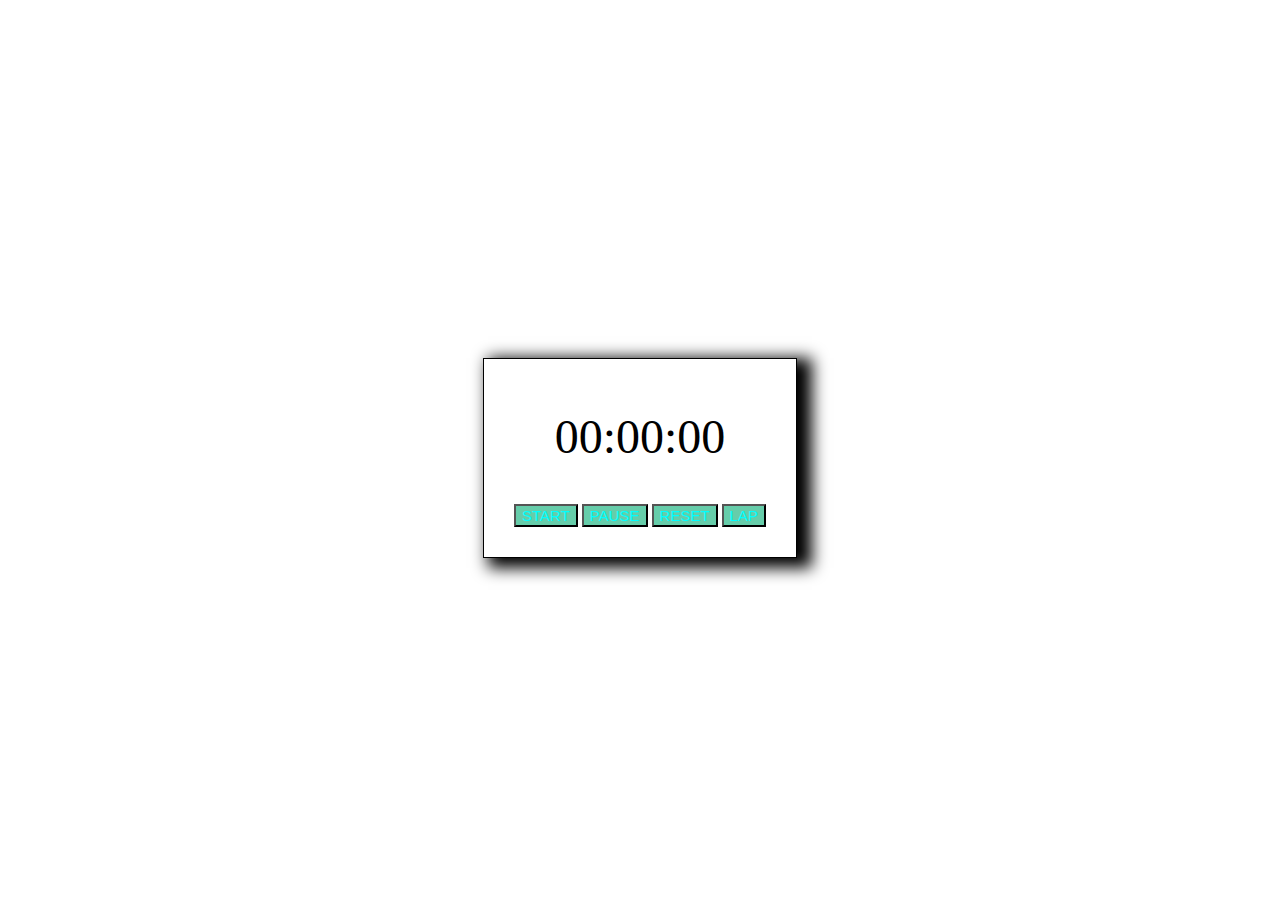
<file: task2/index.html>
<!DOCTYPE html>
<html lang="en">
<head>
   
    <title>Stopwatch</title>
    <link rel="stylesheet" href="styles.css">
</head>
<body>
    <div class="stopwatch">
        <div id="display" >00:00:00</div>
        <div class="one">
            <button id="start">START</button>
            <button id="pause">PAUSE</button>
            <button id="reset">RESET</button>
            <button id="lap">LAP</button>
        </div>
        <div id="laps"></div>
    </div>
    <script src="script.js"></script>
</body>
</html>
</file>
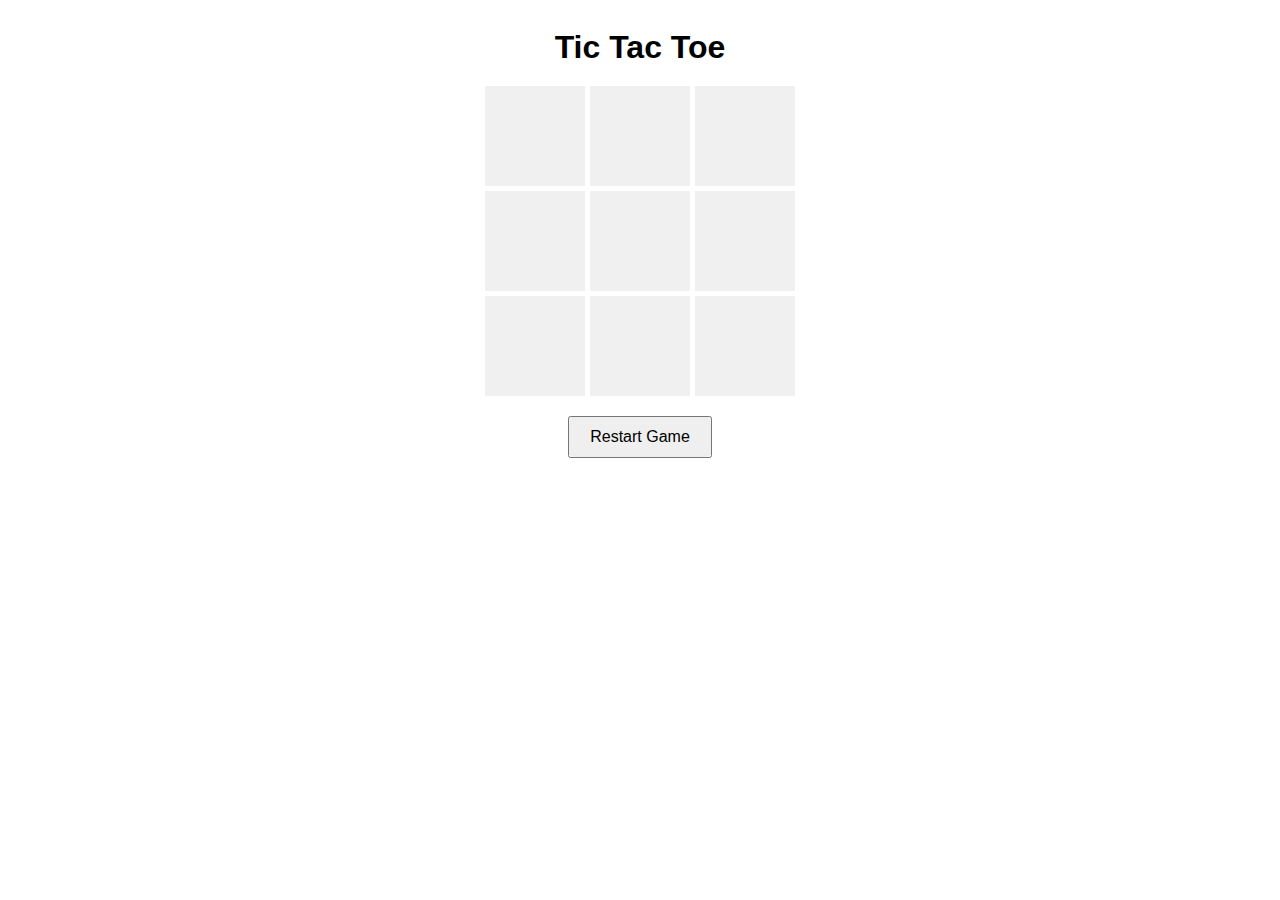
<file: task3/index.html>
<!DOCTYPE html>
<html lang="en">
<head>
    
    <title>Tic Tac Toe</title>
    <link rel="stylesheet" href="style.css">
</head>
<body>
    <h1>Tic Tac Toe</h1>
    <div id="game">
        <div class="cell" data-index="0"></div>
        <div class="cell" data-index="1"></div>
        <div class="cell" data-index="2"></div>
        <div class="cell" data-index="3"></div>
        <div class="cell" data-index="4"></div>
        <div class="cell" data-index="5"></div>
        <div class="cell" data-index="6"></div>
        <div class="cell" data-index="7"></div>
        <div class="cell" data-index="8"></div>
    </div>
    <button id="reset">Restart Game</button>
    <script src="script.js"></script>
</body>
</html>
</file>
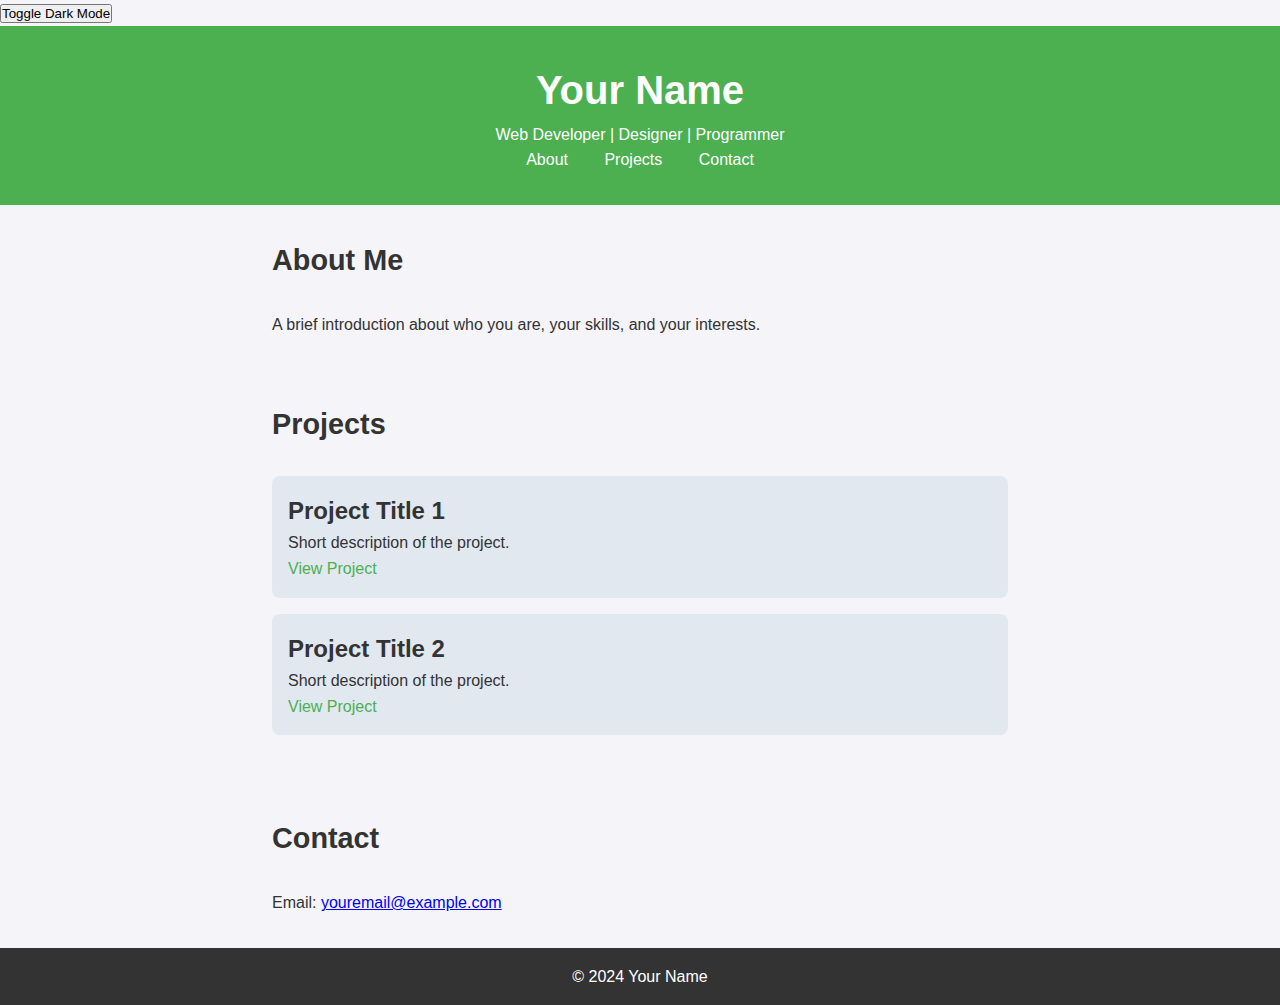
<file: task4/index.html>
<!DOCTYPE html>
<html lang="en">
<head>
    
    <title>My Portfolio</title>
    <link rel="stylesheet" href="style.css">
</head>
<body>
    <!-- Header Section -->
    <header>
        <h1>Your Name</h1>
        <p>Web Developer | Designer | Programmer</p>
        <nav>
            <a href="#about">About</a>
            <a href="#projects">Projects</a>
            <a href="#contact">Contact</a>
        </nav>
    </header>

    <!-- About Section -->
    <section id="about">
        <h2>About Me</h2>
        <p>A brief introduction about who you are, your skills, and your interests.</p>
    </section>

    <!-- Projects Section -->
    <section id="projects">
        <h2>Projects</h2>
        <div class="project">
            <h3>Project Title 1</h3>
            <p>Short description of the project.</p>
            <a href="https://yourprojectlink.com" target="_blank">View Project</a>
        </div>
        <div class="project">
            <h3>Project Title 2</h3>
            <p>Short description of the project.</p>
            <a href="https://yourprojectlink.com" target="_blank">View Project</a>
        </div>
    </section>

    <!-- Contact Section -->
    <section id="contact">
        <h2>Contact</h2>
        <p>Email: <a href="mailto:youremail@example.com">youremail@example.com</a></p>
    </section>

    <!-- Footer -->
    <footer>
        <p>&copy; 2024 Your Name</p>
    </footer>

    <script src="script.js"></script>
</body>
</html>
</file>
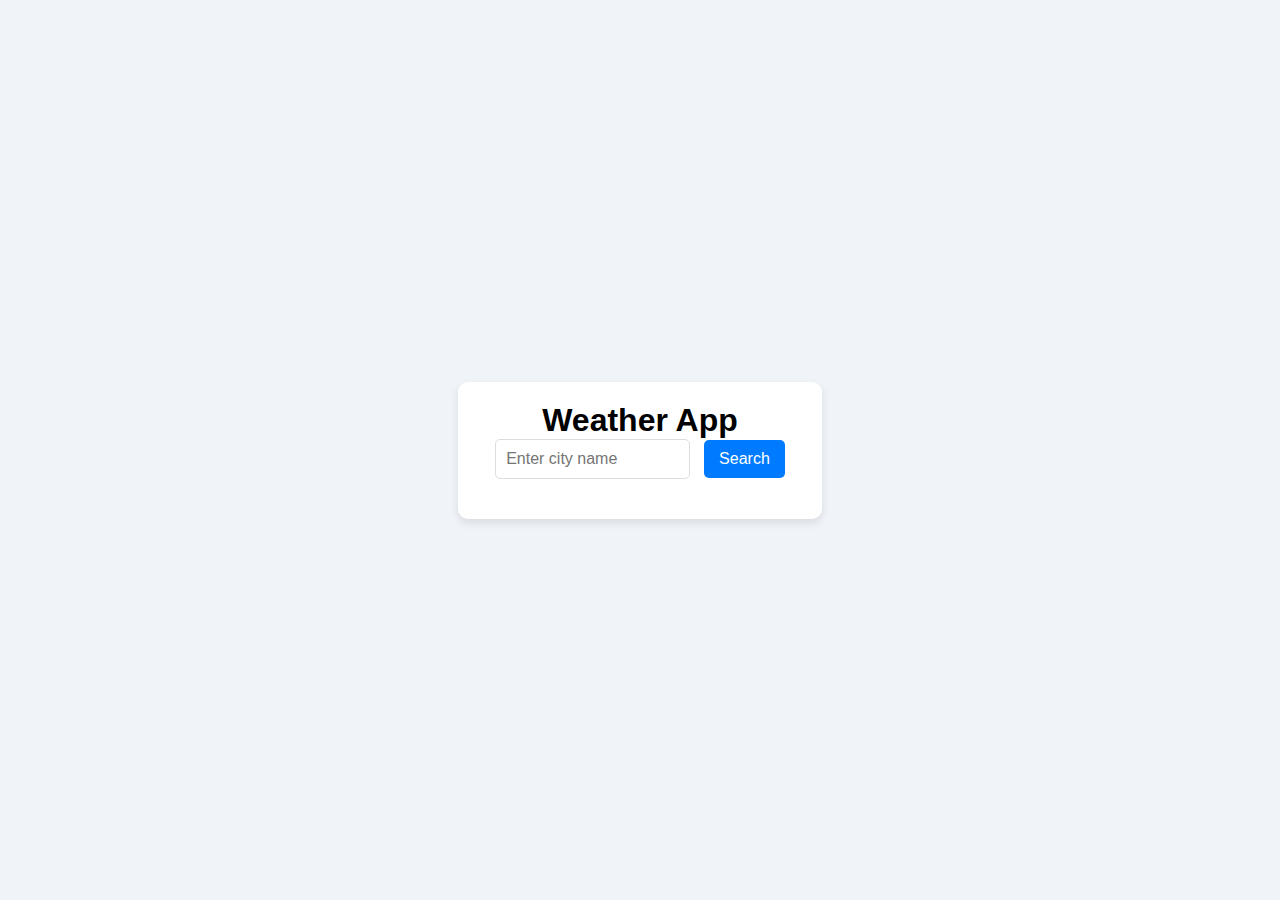
<file: task5/index.html>
<!DOCTYPE html>
<html lang="en">
<head>
  
  <meta name="viewport" content="width=device-width, initial-scale=1.0">
  <title>Weather App</title>
  <link rel="stylesheet" href="style.css">
</head>
<body>
  <div class="container">
    <h1>Weather App</h1>
    <div class="weather-search">
      <input type="text" id="cityInput" placeholder="Enter city name">
      <button onclick="getWeather()">Search</button>
    </div>
    <div id="weatherResult" class="weather-result"></div>
  </div>
  <script src="script.js"></script>
</body>
</html>
</file>
<file: task2/styles.css>
body{
    display: flex;
    justify-content: center;
    align-items: center;
    height: 100vh;
}

#display{
    text-align: center;
    padding: 20px;
    font-size: 48px;
    margin-bottom: 20px;

}

.one button{
    font-size: 15px;
    cursor: pointer;
    color: aqua;
    background-color:mediumaquamarine;
}

.one button:hover{
    color: brown;
}

.stopwatch{
    border: 1px;
    border-color: black;
    border-style: solid;
    padding: 30px;
    box-shadow: 10px 5px 15px 5px ;
    
}
</file>
<file: task3/style.css>
* {
    box-sizing: border-box;
}

body {
    display: flex;
    flex-direction: column;
    align-items: center;
    font-family: Arial, sans-serif;
}

h1 {
    margin-bottom: 20px;
}

#game {
    display: grid;
    grid-template-columns: repeat(3, 100px);
    grid-template-rows: repeat(3, 100px);
    gap: 5px;
}

.cell {
    width: 100px;
    height: 100px;
    display: flex;
    align-items: center;
    justify-content: center;
    font-size: 2em;
    background-color: #f0f0f0;
    cursor: pointer;
}

.cell:hover {
    background-color: #e0e0e0;
}

button {
    margin-top: 20px;
    padding: 10px 20px;
    font-size: 1em;
    cursor: pointer;
}
</file>
<file: task5/style.css>
* {
    box-sizing: border-box;
    margin: 0;
    padding: 0;
  }
  
  body {
    font-family: Arial, sans-serif;
    display: flex;
    justify-content: center;
    align-items: center;
    height: 100vh;
    background-color: #f0f4f8;
  }
  
  .container {
    text-align: center;
    background: #ffffff;
    padding: 20px;
    border-radius: 10px;
    box-shadow: 0px 4px 8px rgba(0, 0, 0, 0.1);
  }
  
  .weather-search input {
    padding: 10px;
    font-size: 16px;
    border: 1px solid #ddd;
    border-radius: 5px;
    width: 60%;
  }
  
  .weather-search button {
    padding: 10px 15px;
    font-size: 16px;
    margin-left: 10px;
    border: none;
    color: #fff;
    background-color: #007bff;
    border-radius: 5px;
    cursor: pointer;
  }
  
  .weather-search button:hover {
    background-color: #0056b3;
  }
  
  .weather-result {
    margin-top: 20px;
    font-size: 18px;
    color: #333;
  }
</file>
<file: task4/style.css>
/* Reset some default styles */
* {
    margin: 0;
    padding: 0;
    box-sizing: border-box;
}

body {
    font-family: Arial, sans-serif;
    color: #333;
    background-color: #f4f4f9;
    line-height: 1.6;
}

/* Header styles */
header {
    background-color: #4CAF50;
    color: white;
    padding: 2em;
    text-align: center;
}

header h1 {
    font-size: 2.5em;
}

header nav a {
    color: white;
    margin: 0 1em;
    text-decoration: none;
}

header nav a:hover {
    text-decoration: underline;
}

/* Section styles */
section {
    padding: 2em;
    max-width: 800px;
    margin: 0 auto;
}

section h2 {
    font-size: 1.8em;
    margin-bottom: 1em;
}

.project {
    background: #e2e8f0;
    padding: 1em;
    margin: 1em 0;
    border-radius: 8px;
}

.project h3 {
    font-size: 1.5em;
}

.project a {
    color: #4CAF50;
    text-decoration: none;
}

footer {
    text-align: center;
    padding: 1em;
    background-color: #333;
    color: white;
}
</file>
